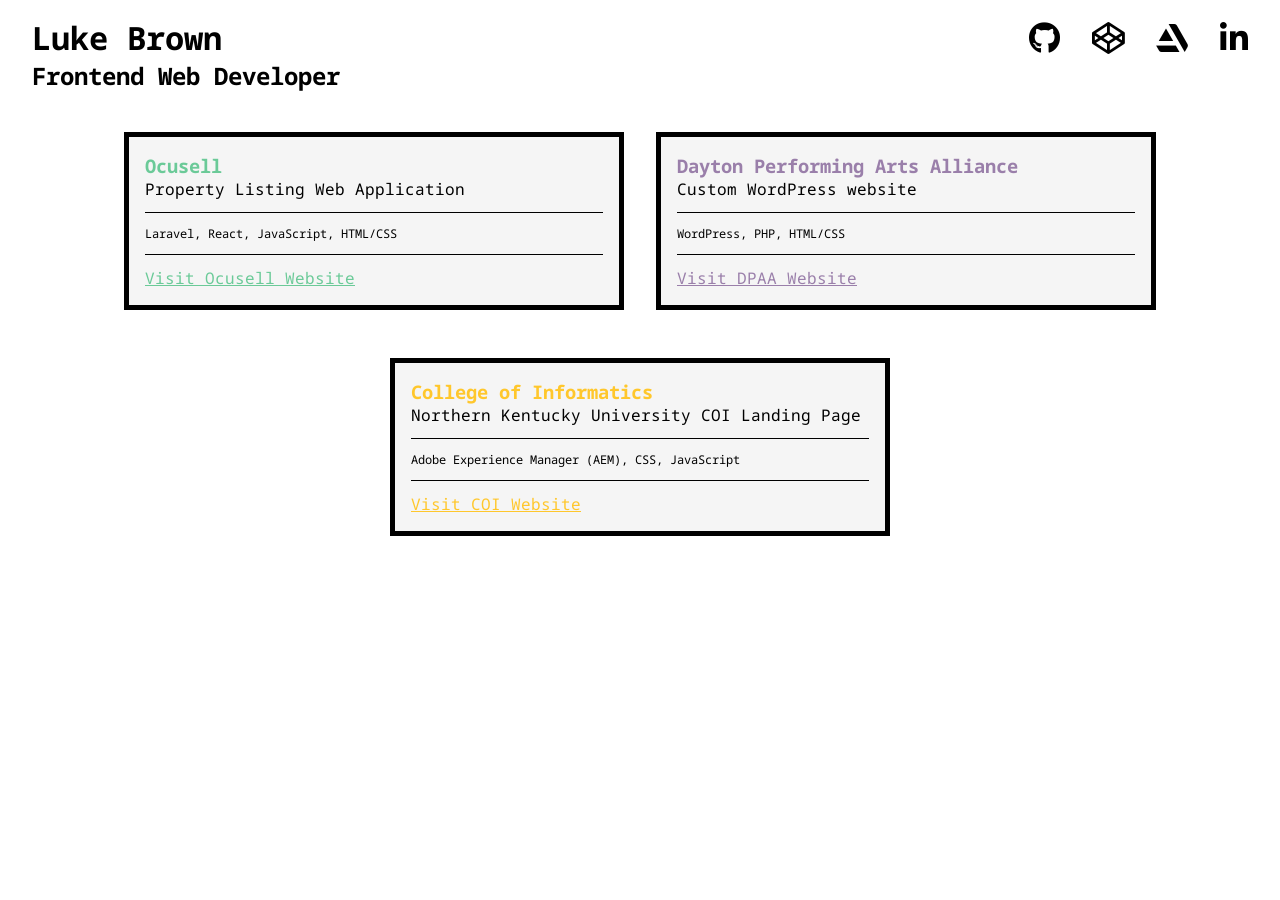
<file: index.html>
<!DOCTYPE html>
<html lang="en">
<head>
    <meta charset="UTF-8">
    <meta http-equiv="X-UA-Compatible" content="IE=edge">
    <meta name="viewport" content="width=device-width, initial-scale=1.0">
    <title>Luke Brown Portfolio</title>
    <link rel="preconnect" href="https://fonts.googleapis.com">
    <link rel="preconnect" href="https://fonts.gstatic.com" crossorigin>
    <link href="https://fonts.googleapis.com/css2?family=Noto+Sans+Mono:wght@100;200;300;400;500;600;700;800&display=swap" rel="stylesheet">
    <link rel="stylesheet" href="https://cdnjs.cloudflare.com/ajax/libs/font-awesome/5.15.1/css/all.min.css"
        integrity="sha512-+4zCK9k+qNFUR5X+cKL9EIR+ZOhtIloNl9GIKS57V1MyNsYpYcUrUeQc9vNfzsWfV28IaLL3i96P9sdNyeRssA=="
        crossorigin="anonymous" />
    <link rel="stylesheet" href="style.css">
</head>
<body>
    <header>
        <h1>Luke Brown</h1>
        <h2>Frontend Web Developer</h2>
        <ul class="external-links">
            <li><a href="https://github.com/blukebrown"><i class="fab fa-github"></i></a></li>
            <li><a href="https://codepen.io/blukebrown"><i class="fab fa-codepen"></i></a></li>
            <li><a href="https://www.artstation.com/blukebrown"><i class="fab fa-artstation"></i></a></li>
            <li><a href="https://www.linkedin.com/in/blukebrown/"><i class="fab fa-linkedin-in"></i></a></li>
        </ul>
    </header>
    <main>
        <article class="card-container">
            <section id="projectOcusell">
                <h3 class="project-title ocusell-green">Ocusell</h3>
                <p class="project-description">Property Listing Web Application</p>
                <p class="project-keywords">Laravel, React, JavaScript, HTML/CSS</p>
                <a href="https://ocusell.com/" target="_blank" class="project-link ocusell-green">
                    Visit Ocusell Website
                </a>
            </section>
            <section id="projectDPAA">
                <h3 class="project-title dpaa-purple">Dayton Performing Arts Alliance</h3>
                <p class="project-description">Custom WordPress website</p>
                <p class="project-keywords">WordPress, PHP, HTML/CSS</p>
                <a href="https://daytonperformingarts.org/" target="_blank" class="project-link dpaa-purple">
                    Visit DPAA Website
                </a>
            </section>
            <section id="projectCOI">
                <h3 class="project-title nku-gold">College of Informatics</h3>
                <p class="project-description">Northern Kentucky University COI Landing Page</p>
                <p class="project-keywords">Adobe Experience Manager (AEM), CSS, JavaScript</p>
                <a href="https://nku.edu/academics/informatics.html" target="_blank" class="project-link nku-gold">
                    Visit COI Website
                </a>
            </section>
        </article>
    </main>
</body>
</html>
</file>
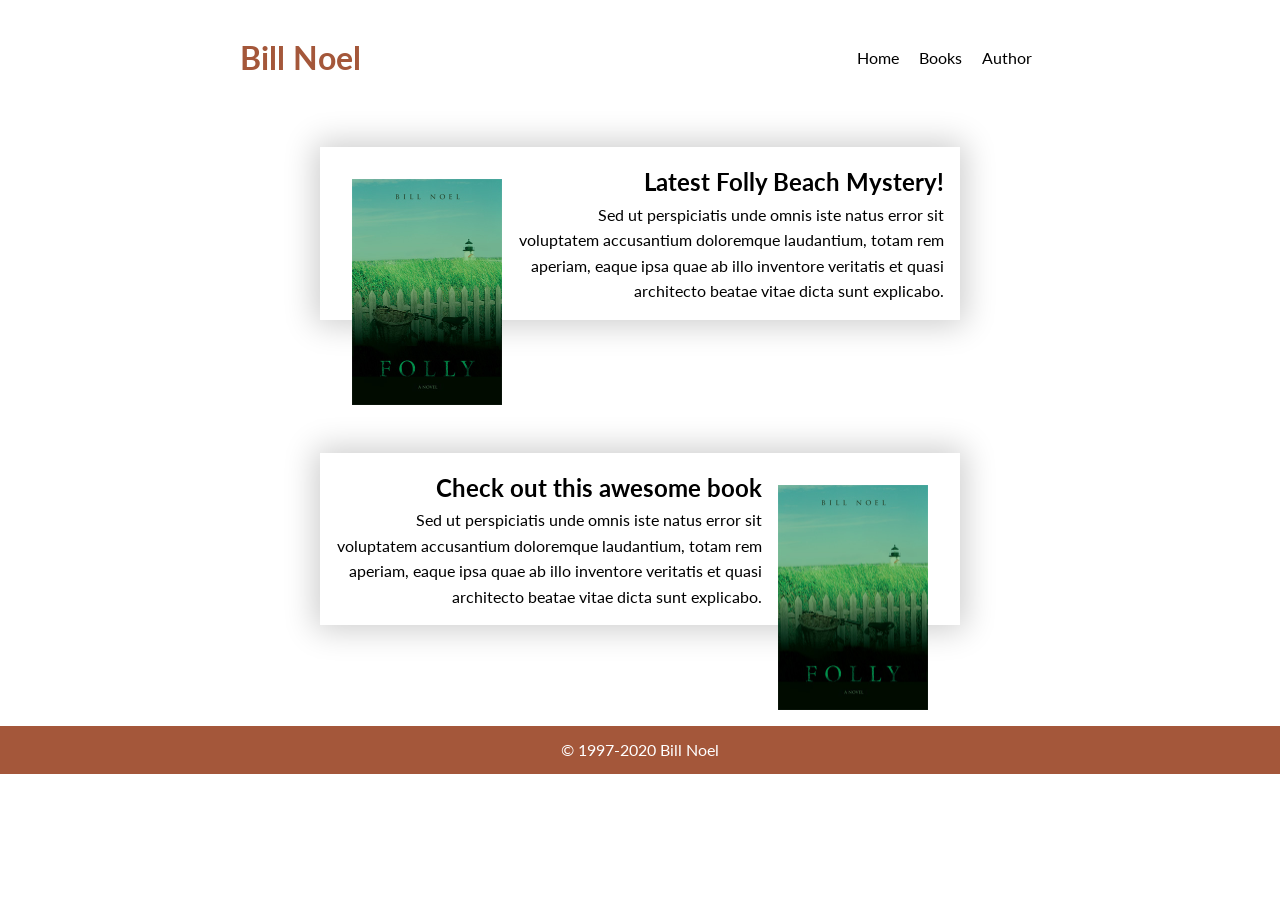
<file: projects/bill-noel-redesign/index.html>
<!DOCTYPE html>
<html lang="en">

<head>
    <meta charset="UTF-8" />
    <meta name="viewport" content="width=device-width, initial-scale=1.0" />
    <meta http-equiv="X-UA-Compatible" content="ie=edge" />
    <title>Bill Noel</title>
    <link href="https://fonts.googleapis.com/css2?family=Lato:wght@400;700&display=swap" rel="stylesheet">
    <link rel="stylesheet" href="css/main.css" />
</head>

<body>
    <header>
        <h1>Bill Noel</h1>
        <nav id="desktop-nav">
            <a href="#">Home</a>
            <a href="books.html">Books</a>
            <a href="#">Author</a>
        </nav>

        <button onclick="mobileMenuFunction()" id="mobile-menu-btn">&#9776;</button>
    </header>

    <nav id="mobile-nav">
        <a href="#">Home</a>
        <a href="books.html">Books</a>
        <a href="#">Author</a>
    </nav>

    <main>
        <div class="container">
            <section class="card-section">
               <a href="book-page.html" class="main-book-link">
                <article class="main-card">
                    <img class="float-left" src="img/cover_01_folly.jpg" alt="" />
                    <h2>Latest Folly Beach Mystery!</h2>
                    <p>Sed ut perspiciatis unde omnis iste natus error sit voluptatem accusantium doloremque laudantium, totam rem aperiam, eaque ipsa quae ab illo inventore veritatis et quasi architecto beatae vitae dicta sunt explicabo.</p>
                </article>
                </a>
                <a href="book-page.html" class="main-book-link">
                <article class="main-card">
                    <img class="float-right" src="img/cover_01_folly.jpg" alt="" />
                    <h2>Check out this awesome book</h2>
                    <p>Sed ut perspiciatis unde omnis iste natus error sit voluptatem accusantium doloremque laudantium, totam rem aperiam, eaque ipsa quae ab illo inventore veritatis et quasi architecto beatae vitae dicta sunt explicabo.</p>
                </article>
                </a>
            </section>
        </div>
    </main>
    <footer>
        &copy; 1997-2020 Bill Noel
    </footer>
</body>

<script>
    let mobileMenu = document.getElementById('mobile-nav');

    function mobileMenuFunction() {

        let menuStyle = mobileMenu.style.display;

        if (menuStyle == 'none' || menuStyle == "") {
            mobileMenu.style.display = 'flex';
        } else {
            mobileMenu.style.display = 'none';
        }

    }

    window.onresize = function() {
        if (window.innerWidth >= 640 && mobileMenu.style.display == 'flex') {
            mobileMenu.style.display = 'none';
        }
    }
</script></html>
</file>
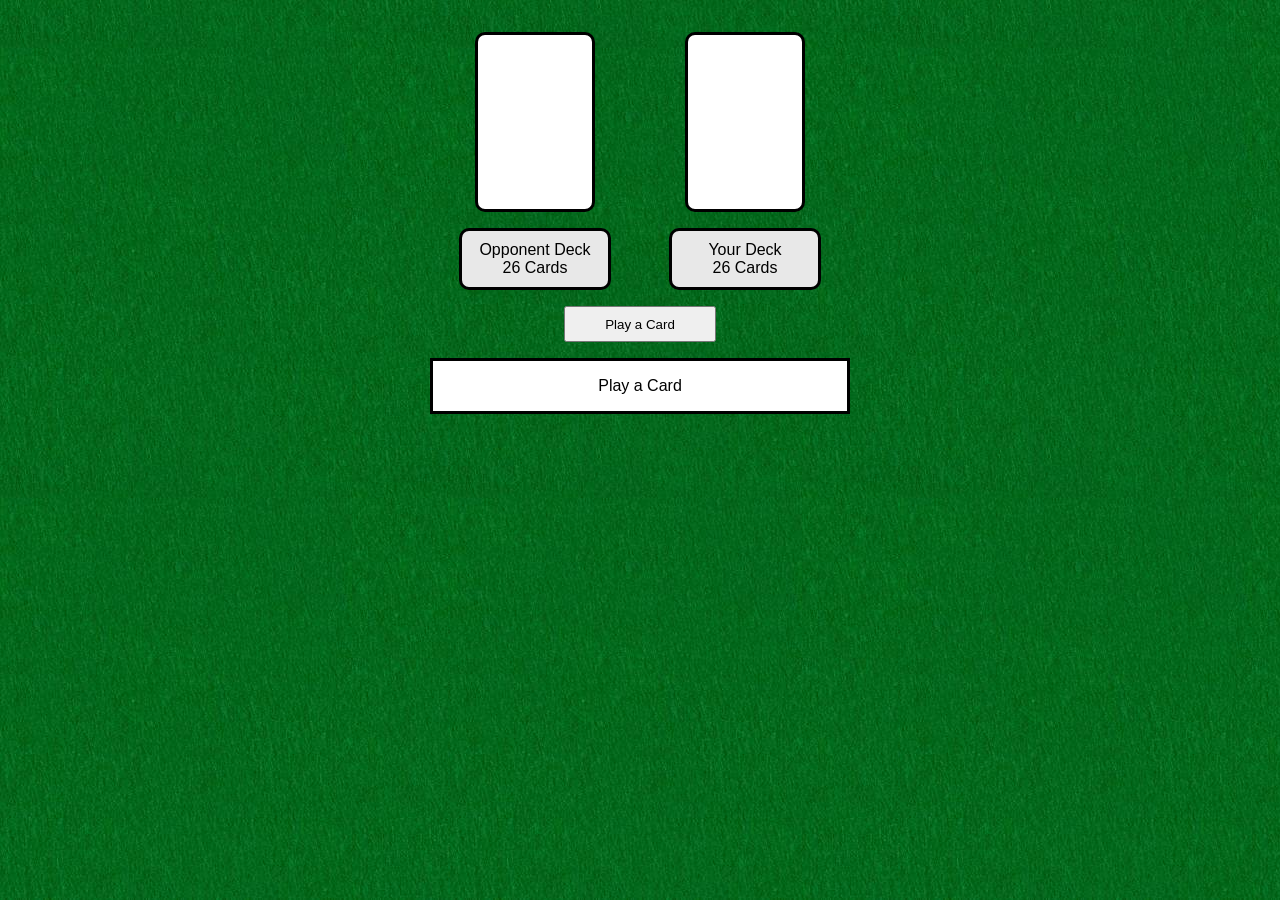
<file: projects/war-singleplayer/index.html>
<!DOCTYPE html>
<html lang="en">

<head>
    <meta charset="UTF-8">
    <meta name="viewport" content="width=device-width, initial-scale=1.0">
    <title>War -- Singleplayer</title>
    <link rel="stylesheet" href="main.css">
</head>

<body>
    <div id="container">
        <div>
            <div id="opponent" class="card-container">
                <div class="card"></div>
            </div>
            <div class="card-count">
                Opponent Deck
                <br>
                <span id="opponent-deck-num">26</span>
                Cards
            </div>
        </div>
        <div>
            <div id="player" class="card-container">
                <div class="card"></div>
            </div>
            <div id="playerDeckNum" class="card-count">
                Your Deck
                <br>
                <span id="player-deck-num">26</span>
                Cards
            </div>
        </div>
    </div>
    <div id="game-controls-container">
        <button id="play-button" type="button">Play a Card</button>
        <button id="reset-button" type="button">Reset Game</button>
    </div>
    <div id="game-console">
        Play a Card
    </div>
</body>
<script src="war-logic.js"></script>

</html>
</file>
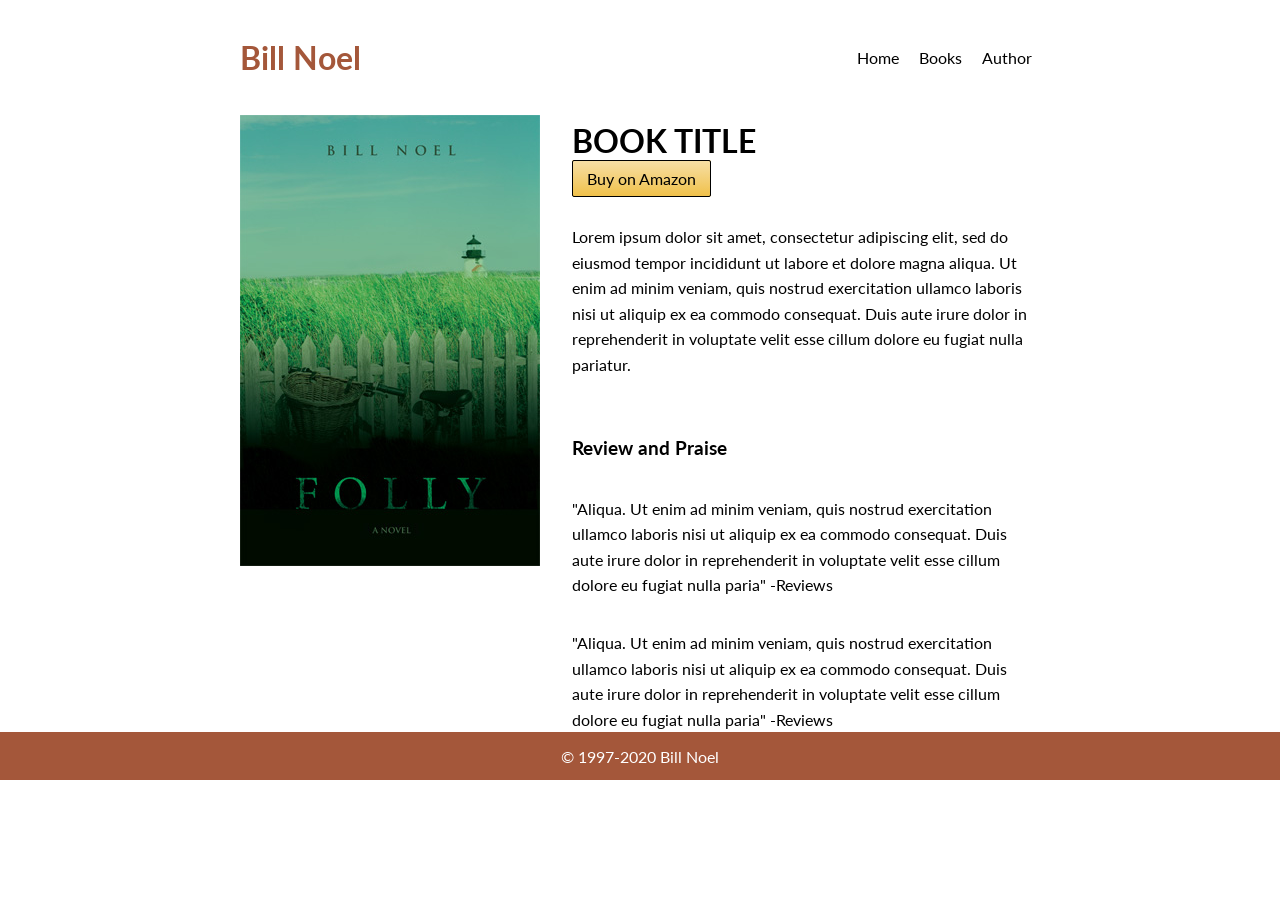
<file: projects/bill-noel-redesign/book-page.html>
<!DOCTYPE html>
<html lang="en">

<head>
    <meta charset="UTF-8" />
    <meta name="viewport" content="width=device-width, initial-scale=1.0" />
    <meta http-equiv="X-UA-Compatible" content="ie=edge" />
    <title>Bill Noel</title>
    <link href="https://fonts.googleapis.com/css2?family=Lato:wght@400;700&display=swap" rel="stylesheet">
    <link rel="stylesheet" href="css/main.css" />
</head>

<body>
    <header>
        <h1>Bill Noel</h1>
        <nav id="desktop-nav">
            <a href="#">Home</a>
            <a href="books.html">Books</a>
            <a href="#">Author</a>
        </nav>

        <button onclick="mobileMenuFunction()" id="mobile-menu-btn">&#9776;</button>
    </header>

    <nav id="mobile-nav">
        <a href="index.html">Home</a>
        <a href="books.html">Books</a>
        <a href="#">Author</a>
    </nav>

    <main>
       <div class="container">
        <div class="two-column-grid">
            <div class="left-col"><img src="img/cover_01_folly.jpg" alt=""></div>
            <div class="right-col">
                <h2>Book Title</h2>
                <a href="#" class="buy-btn">Buy on Amazon</a>
                
                <p class="book-summary">Lorem ipsum dolor sit amet, consectetur adipiscing elit, sed do eiusmod tempor incididunt ut labore et dolore magna aliqua. Ut enim ad minim veniam, quis nostrud exercitation ullamco laboris nisi ut aliquip ex ea commodo consequat. Duis aute irure dolor in reprehenderit in voluptate velit esse cillum dolore eu fugiat nulla pariatur.</p>
                <h3>Review and Praise</h3>
                <p>"Aliqua. Ut enim ad minim veniam, quis nostrud exercitation ullamco laboris nisi ut aliquip ex ea commodo consequat. Duis aute irure dolor in reprehenderit in voluptate velit esse cillum dolore eu fugiat nulla paria" -Reviews</p>
                <p>"Aliqua. Ut enim ad minim veniam, quis nostrud exercitation ullamco laboris nisi ut aliquip ex ea commodo consequat. Duis aute irure dolor in reprehenderit in voluptate velit esse cillum dolore eu fugiat nulla paria" -Reviews</p>
            </div>
        </div>
        </div>
    </main>
    <footer>
        &copy; 1997-2020 Bill Noel
    </footer>
</body>

<script>
    
    let mobileMenu = document.getElementById('mobile-nav');
    
    function mobileMenuFunction() {
        
        let menuStyle = mobileMenu.style.display;

        if (menuStyle == 'none' || menuStyle == "") {
            mobileMenu.style.display = 'flex';
        } else {
            mobileMenu.style.display = 'none';
        }

    }
    
    window.onresize = function() {
        if (window.innerWidth >= 640 && mobileMenu.style.display == 'flex') {
            mobileMenu.style.display = 'none';
        }
    }
</script></html>
</file>
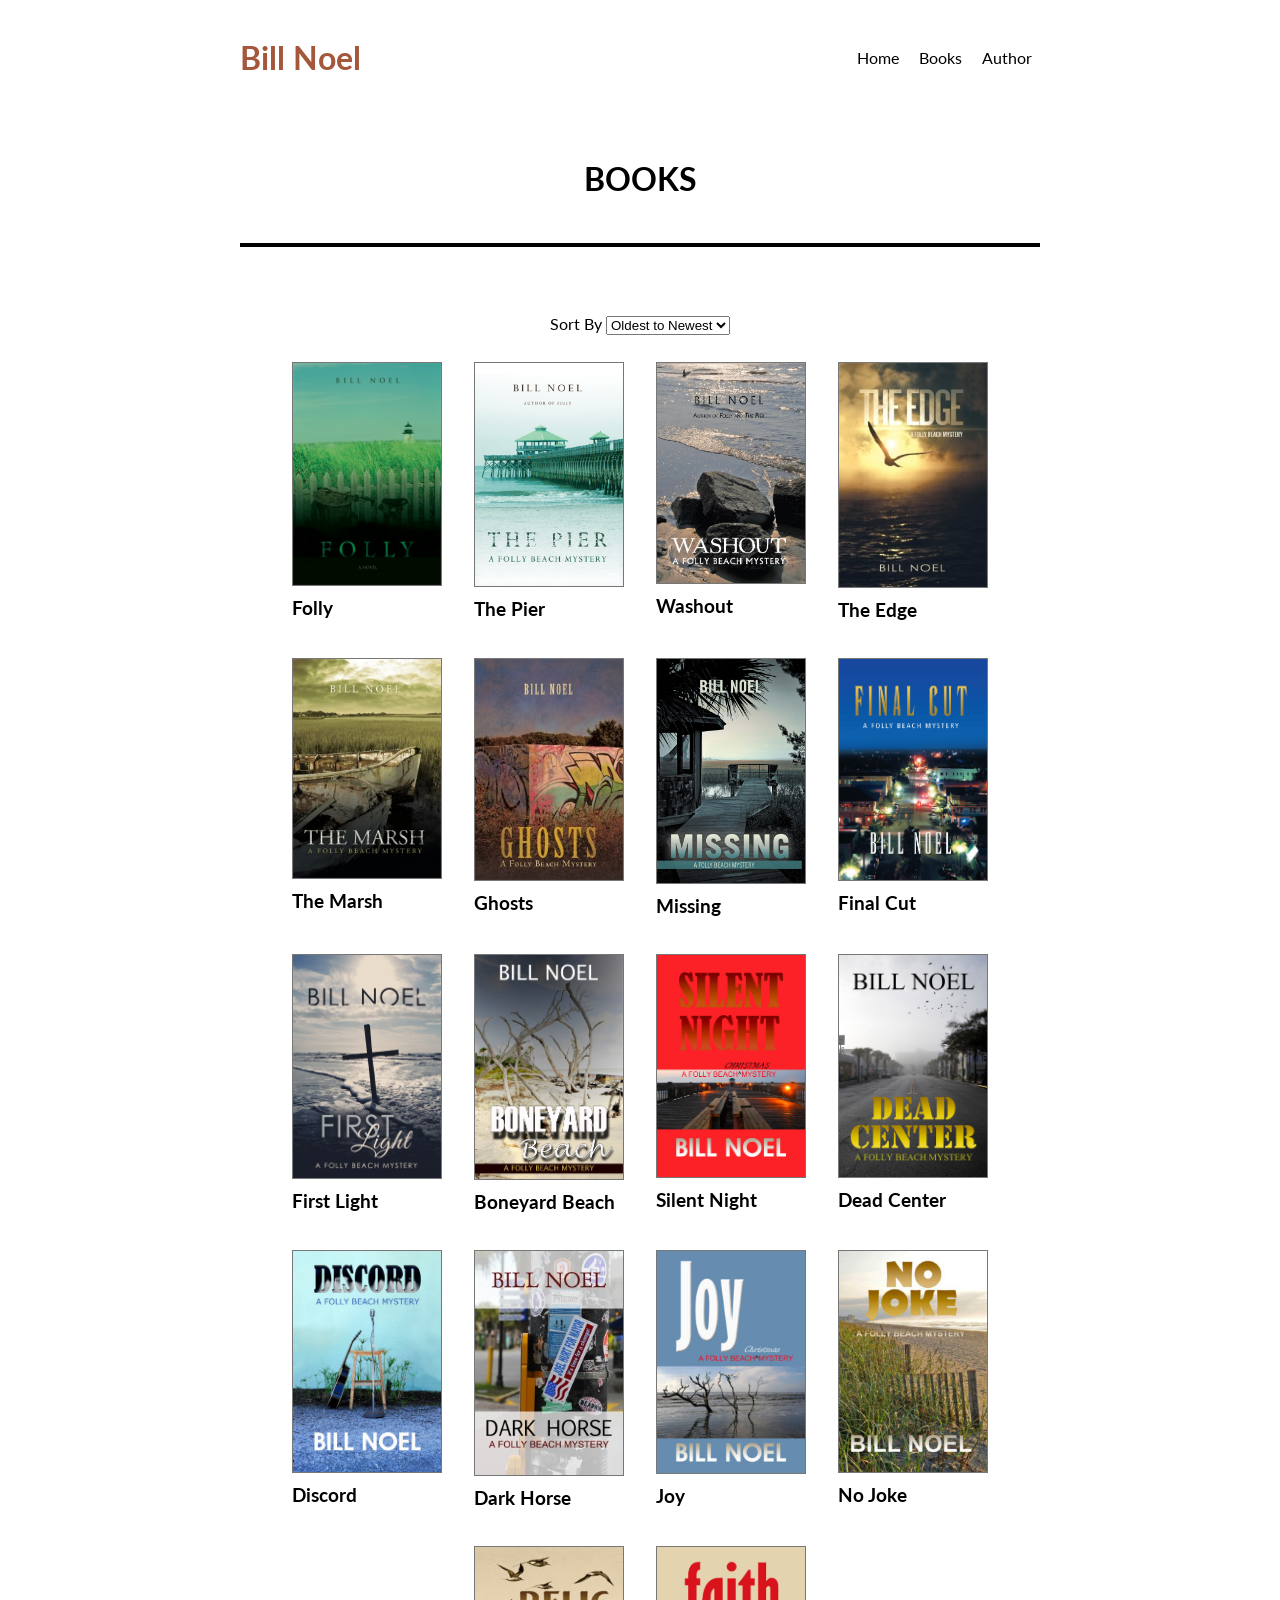
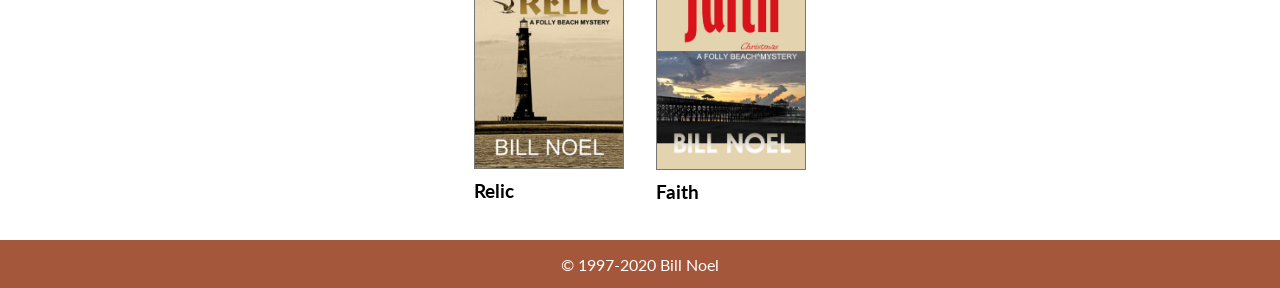
<file: projects/bill-noel-redesign/books.html>
<!DOCTYPE html>
<html lang="en">

<head>
    <meta charset="UTF-8" />
    <meta name="viewport" content="width=device-width, initial-scale=1.0" />
    <meta http-equiv="X-UA-Compatible" content="ie=edge" />
    <title>Bill Noel - Books</title>
    <link href="https://fonts.googleapis.com/css2?family=Lato:wght@400;700&display=swap" rel="stylesheet">
    <link rel="stylesheet" href="css/main.css" />
</head>

<body>
    <header>
        <h1>Bill Noel</h1>
        <nav id="desktop-nav">
            <a href="index.html">Home</a>
            <a href="#">Books</a>
            <a href="#">Author</a>
        </nav>

        <button onclick="mobileMenuFunction()" id="mobile-menu-btn">&#9776;</button>
    </header>

    <nav id="mobile-nav">
        <a href="index.html">Home</a>
        <a href="#">Books</a>
        <a href="#">Author</a>
    </nav>

    <main>
        <section>
            <div class="container">
                <h2 class="header-h2">Books</h2>
                <hr>
                <label for="pet-select">Sort By</label>
                <select onchange="val()" name="sort-by" id="sort-select">
                    <option value="oldest" selected>Oldest to Newest</option>
                    <option value="newest">Newest to Oldest</option>
                </select>
                <ul class="book-grid" id="grid">
                    <li class="grid-item">
                        <a href="book-page.html" class="book__card">
                            <img src="img/cover_01_folly.jpg" alt="" class="book__img" />
                            <h3 class="book__title">Folly</h3>
                        </a>
                    </li>
                    <li class="grid-item">
                        <a href="book-page.html" class="book__card">
                            <img src="img/cover_02_thepier.jpg" alt="" class="book__img" />
                            <h3 class="book__title">The Pier</h3>
                        </a>
                    </li>
                    <li class="grid-item">
                        <a href="book-page.html" class="book__card">
                            <img src="img/cover_03_washout.jpg" alt="" class="book__img" />
                            <h3 class="book__title">Washout</h3>
                        </a>
                    </li>
                    <li class="grid-item">
                        <a href="book-page.html" class="book__card">
                            <img src="img/cover_04_theedge.jpg" alt="" class="book__img" />
                            <h3 class="book__title">The Edge</h3>
                        </a>
                    </li>
                    <li class="grid-item">
                        <a href="book-page.html" class="book__card">
                            <img src="img/cover_05_themarsh.jpg" alt="" class="book__img" />
                            <h3 class="book__title">The Marsh</h3>
                        </a>
                    </li>
                    <li class="grid-item">
                        <a href="book-page.html" class="book__card">
                            <img src="img/cover_06_ghosts.jpg" alt="" class="book__img" />
                            <h3 class="book__title">Ghosts</h3>
                        </a>
                    </li>
                    <li class="grid-item">
                        <a href="book-page.html" class="book__card">
                            <img src="img/cover_07_missing.jpg" alt="" class="book__img" />
                            <h3 class="book__title">Missing</h3>
                        </a>
                    </li>
                    <li class="grid-item">
                        <a href="book-page.html" class="book__card">
                            <img src="img/cover_08_finalcut.jpg" alt="" class="book__img" />
                            <h3 class="book__title">Final Cut</h3>
                        </a>
                    </li>
                    <li class="grid-item">
                        <a href="book-page.html" class="book__card">
                            <img src="img/cover_09_firstlight.jpg" alt="" class="book__img" />
                            <h3 class="book__title">First Light</h3>
                        </a>
                    </li>
                    <li class="grid-item">
                        <a href="book-page.html" class="book__card">
                            <img src="img/cover_10_boneyardbeach.jpg" alt="" class="book__img" />
                            <h3 class="book__title">Boneyard Beach</h3>
                        </a>
                    </li>
                    <li class="grid-item">
                        <a href="book-page.html" class="book__card">
                            <img src="img/cover_11_silentnight.jpg" alt="" class="book__img" />
                            <h3 class="book__title">Silent Night</h3>
                        </a>
                    </li>
                    <li class="grid-item">
                        <a href="book-page.html" class="book__card">
                            <img src="img/cover_12_deadcenter.jpg" alt="" class="book__img" />
                            <h3 class="book__title">Dead Center</h3>
                        </a>
                    </li>
                    <li class="grid-item">
                        <a href="book-page.html" class="book__card">
                            <img src="img/cover_13_discord.jpg" alt="" class="book__img" />
                            <h3 class="book__title">Discord</h3>
                        </a>
                    </li>
                    <li class="grid-item">
                        <a href="book-page.html" class="book__card">
                            <img src="img/cover_14_darkhorse.jpg" alt="" class="book__img" />
                            <h3 class="book__title">Dark Horse</h3>
                        </a>
                    </li>
                    <li class="grid-item">
                        <a href="book-page.html" class="book__card">
                            <img src="img/cover_15_joy.jpg" alt="" class="book__img" />
                            <h3 class="book__title">Joy</h3>
                        </a>
                    </li>
                    <li class="grid-item">
                        <a href="book-page.html" class="book__card">
                            <img src="img/cover_16_nojoke.jpg" alt="" class="book__img" />
                            <h3 class="book__title">No Joke</h3>
                        </a>
                    </li>
                    <li class="grid-item">
                        <a href="book-page.html" class="book__card">
                            <img src="img/cover_17_relic.jpg" alt="" class="book__img" />
                            <h3 class="book__title">Relic</h3>
                        </a>
                    </li>
                    <li class="grid-item">
                        <a href="book-page.html" class="book__card">
                            <img src="img/cover_18_faith.jpg" alt="" class="book__img" />
                            <h3 class="book__title">Faith</h3>
                        </a>
                    </li>
                </ul>
            </div>
        </section>

    </main>
    <footer>
        &copy; 1997-2020 Bill Noel
    </footer>
</body>

<script>
    // On change of the <select> element, run this function
    function val() {
        // Don't need this line. Originally was going to manipulate DOM 
        // by the <select> value, but with two options (one is default), 
        // I can just run the same code each time to reverse it.
        // let sortOption  = document.getElementById("sort-select").value;

        // Get parent element
        const bookGrid = document.getElementById('grid');
        // Create an array of the children
        const arr = Array.from(bookGrid.childNodes);
        // Reverse arr (essentially the DOM)
        arr.reverse();
        // Append to the parent container
        bookGrid.append(...arr);
    }
    
    let mobileMenu = document.getElementById('mobile-nav');
    
    function mobileMenuFunction() {
        
        let menuStyle = mobileMenu.style.display;

        if (menuStyle == 'none' || menuStyle == "") {
            mobileMenu.style.display = 'flex';
        } else {
            mobileMenu.style.display = 'none';
        }

    }
    
    window.onresize = function() {
        if (window.innerWidth >= 640 && mobileMenu.style.display == 'flex') {
            mobileMenu.style.display = 'none';
        }
    }
</script></html>
</file>
<file: style.css>
* {
    margin: 0;
    padding: 0;
    box-sizing: border-box;
}

body {
    font-family: 'Noto Sans Mono', monospace;
}

header {
    width: 100%;
    margin: 0 auto;
    padding: 1em 2em;
    position: relative;
    max-width: 1920px;
}

a:visited {
    color: #606060;
}

article.card-container {
    display: flex;
    flex-direction: column;
    align-items: center;
}

section {
    background-color: #F5F5F5;
    border: 5px solid #000000;
    width: 80%;
    max-width: 500px;
    margin: 1.5em 2em;
    padding: 1em 1em;
}

p.project-keywords {
    margin: 1em 0;
    border-top: 1px solid #000000;
    border-bottom: 1px solid #000000;
    padding: 1em 0;
    font-size: 12px;
}

@media (min-width: 1024px) {
    article.card-container {
        flex-direction: row;
        flex-wrap: wrap;
        justify-content: center;
    }

    section {
        flex: 0 0 45%;
        margin: 1.5em 1em;
        display: flex;
        flex-direction: column;
        justify-content: space-between;
    }
}

@media (min-width: 1300px) {
    article.card-container {
        flex-direction: row;
        flex-wrap: wrap;
        justify-content: center;
    }

    section {
        flex: 0 0 30%;
        margin: 1.5em 1em;
        min-height: 200px;
    }
}

.project-link {
    display: flex;
    align-items: center;
}

.link-icon {
    width: 24px;
}

.external-links {
    list-style: none;
    display: flex;
}

.external-links a {
    color: #000000;
    font-size: 2em;
    margin-right: 1em;
}

@media (min-width: 600px) {
    .external-links {
        position: absolute;
        top: 1em;
        right: 2em;
    }
    
    .external-links a {
        margin-left: 1em;
        margin-right: unset;
    }
}

/* UTILITY CLASSES */
.ocusell-green {
    color: #6BCA98;
}

.dpaa-purple {
    color: #9A7FAA;
}

.nku-gold {
    color: #FFC72C;
}
</file>
<file: projects/bill-noel-redesign/css/main.css>
*,
*::before,
*::after {
    -webkit-box-sizing: border-box;
    box-sizing: border-box;
}

body {
    margin: 0;
    font-family: 'Lato', sans-serif;
    line-height: 1.6;
}

/*
img {
    max-width: 100%;
    display: block;
}
*/

h1,
h2,
h3,
p {
    margin: 0;
}

.container {
    width: 85%;
    max-width: 50em;
    margin: 0 auto;
    text-align: center;
}

.header-h2 {
    font-size: 2rem;
    text-transform: uppercase;
    line-height: 4em;
}

.container h3 {}

hr {
    margin: 0 0 4em 0;
    padding: 0;
    border: 2px solid black;
}

/*
ul {
    list-style-type: none;
    padding: 0;
}
*/

.book-grid {
    display: flex;
    flex-wrap: wrap;
    list-style-type: none;
    padding: 0;
    margin: 0;
    justify-content: center;
}

.grid-item {
    margin: 0 1em 2em 1em;
    padding: 0;

    transition: all 250ms ease-in-out;
}

.grid-item:hover {
    transform: scale(1.05);
    /*    box-shadow: 0 0 20px rgba(0, 0, 0, .1);*/
}

/*
.grid-item > * {
    flex-basis: 10%;
}
*/

.book__card {
    /*    display: block;*/
    text-align: left;
    text-decoration: none;
    color: #000;
}

.book__img {
    display: block;
    width: 100%;
    max-width: 150px;
    height: auto;
    padding: 0;
    margin: 0 0 .5em 0;
    border: 1px solid #777;
}

header {
    padding: 0;
    width: 85%;
    max-width: 50em;
    margin: 2em auto;

    display: flex;
    justify-content: space-between;
    align-items: center;
}

nav {}

#desktop-nav {
    display: none;
}



#mobile-nav {
    
    width: 85%;
    max-width: 50em;
    margin: 2em auto;
    
    display: none;
    flex-direction: column;
    
    text-align: right;
    
}

#mobile-nav a {
    width: 100%;
    padding: .5em  .5em .5em 0;
    text-decoration: none;
    color: black;
    border-bottom: 1px solid black;
}

@media (min-width: 40em) {
    #desktop-nav {
        display: block;
    }
    
    #mobile-menu-btn {
        display: none;
    }

    #mobile-nav {
        display: none;
    }
}

#desktop-nav a {
    margin: 0 .5em;
    text-decoration: none;
    color: black;

}

h1 {
    color: #A4573A;
}

#sort-select {
    margin-bottom: 2em;
}

footer {
    background-color: #A4573A;
    color: white;
    height: 3em;
    text-align: center;
    display: flex;
    justify-content: center;
    align-items: center;
}

.two-column-grid {
    display: flex;
    flex-direction: column;
    justify-content: center;
}

@media (min-width: 40em) {
    .two-column-grid {
        flex-direction: row;
    }
    
    .right-col {
        margin-left: 2em;
        text-align: left;
    }
}

.buy-btn {
    text-decoration: none;
    padding: 8px 14px;
    background: linear-gradient(to bottom,#f7dfa5,#f0c14b);
    color: black;
    border: black 1px solid;
    border-radius: .125em;
    
    
    transition: all 150ms ease;
}

.buy-btn:hover {
    background: linear-gradient(to bottom, #DEC794, #D8AD43);
}

.right-col h2 {
    font-size: 2rem;
    text-transform: uppercase;
}

.right-col h3 {
    margin-top: 3em
}

.right-col p {
    margin-top: 2em;
}

.main-book-link {
    text-decoration: none;
    color: black;
}

.card-section {
    display: flex;
    flex-direction: column;
    width: 80%;
    margin: 0 auto;
}

.main-card {
    text-align: right;
    margin: 2em 0;
    box-shadow: 0 0 30px 5px rgba(0, 0, 0, .2);
    padding: 1em;
}

.main-card img {
    width: 30%;
    height: auto;
    max-width: 150px;
    margin: 1em;
}

.float-left {
    float: left;
}

.float-right {
    float: right;
}
</file>
<file: projects/war-singleplayer/main.css>
* {
    margin: 0;
    padding: 0;
    box-sizing: border-box;
}

body {
    font-family: Arial, Helvetica, sans-serif;
    background-image: url(imgs/felt-texture-seamless.jpg);
}

#container {
    width: 100vw;
    max-width: 420px;
    margin: 1em auto;
    display: flex;
    flex-direction: row;
    justify-content: space-around;
}

.card-container {
    /* background-color: blueviolet; */
    padding: 1em;
    width: 152px;
    height: 212px;
}

.card {
    width: 120px;
    height: 180px;
    border: 3px solid #000000;
    padding: 24px;
    border-radius: 10px;
    background-color: #FFFFFF;
    font-size: 36px;

    display: flex;
    justify-content: center;
    align-items: center;

    text-align: center;

    transition: opacity 2000ms;
}

@keyframes fadeIn {
    from {
        opacity: 0;
    }

    to {
        opacity: 1;
    }
}

.fade-in {
    animation: fadeIn 1s forwards;
}

.card-count {
    text-align: center;
    width: 152px;
    padding: 10px;
    border: 3px #000000 solid;
    border-radius: 10px;


    background-color: #e8e8e8;
}

#game-console {
    margin: 1em auto;
    padding: 1em;
    width: 100%;
    max-width: 420px;
    text-align: center;
    border: 3px solid #000000;
    background-color: #FFFFFF;
}

#game-controls-container {
    width: 100%;
}

#play-button {
    display: block;

    margin: 1em auto;

    width: 152px;
    height: 36px;
}

#reset-button {
    display: none;
    margin: 1em auto;
    width: 152px;
    height: 36px;
}
</file>
